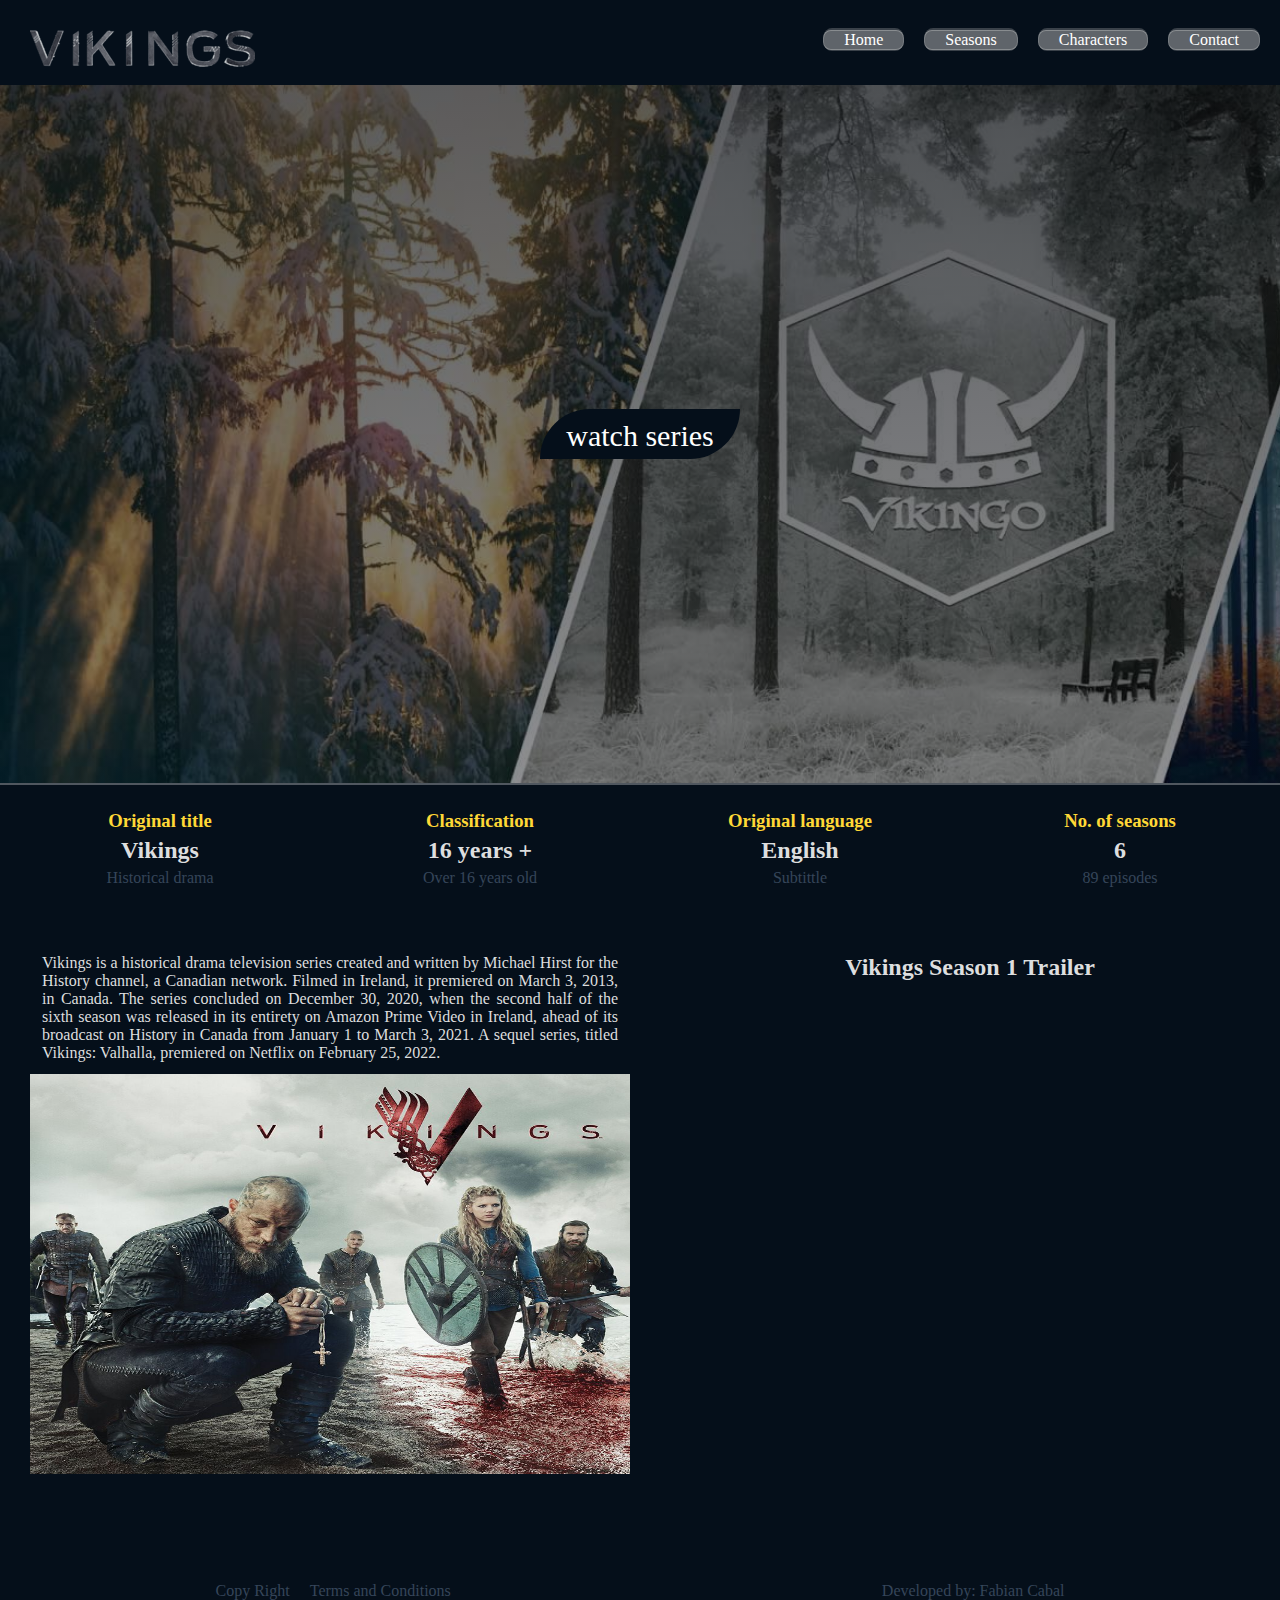
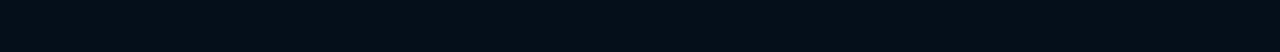
<file: index.html>
<!DOCTYPE html>
<html lang="en">
<head>
    <meta charset="UTF-8">
    <meta http-equiv="X-UA-Compatible" content="IE=edge">
    <meta name="viewport" content="width=device-width, initial-scale=1.0">
    <link rel="stylesheet" href="./styles/index.css">
    <link rel="stylesheet" href="./styles/main.css">
    <title>Vikings</title>
</head>
<body>
    <main class="main">
        <!-- End Header -->
        <header class="header">
            <div class="logo">
               <a href="./index.html"><img src="./src/img/Vikings-logo.png" alt="logo"></a> 
            </div>
            <!-- Start nav -->
            <nav class="menu">
                <ul class="menucontainer">
                    <li class="menuitem"><a href="./index.html">Home</a></li>
                    <li class="menuitem"><a href="./src/pages/seasons.html">Seasons</a></li>
                    <li class="menuitem"><a href="./src/pages/characters.html">Characters</a></li>
                    <li class="menuitem"><a href="./src/pages/about.html">Contact</a></li>
                </ul>

            </nav>
            <!-- End nav -->

        </header>
        <!-- End header -->

        <!-- Star Banner -->
        <section class="mainSection">
            <div class="banner">
                <a  class="link" href="https://www.netflix.com/co/title/70301870" target="_blank">watch series</a>
            </div>
         <!-- End Banner -->

         <!-- Star information -->
         <section class="information">
            <div class="card">
                <h3 class="subtittle">Original title</h3>
                <h2 class="tittle">Vikings</h2>
                <p class="descrptions"> Historical drama</p>

            </div>
            <div class="card">
                <h3 class="subtittle">Classification</h3>
                <h2 class="tittle">16 years +</h2>
                <p class="descrptions"> Over 16 years old</p>

            </div>
            <div class="card">
                <h3 class="subtittle">Original language</h3>
                <h2 class="tittle">English</h2>
                <p class="descrptions"> Subtittle</p>

            </div>
            <div class="card">
                <h3 class="subtittle">No. of seasons</h3>
                <h2 class="tittle">6</h2>
                <p class="descrptions"> 89 episodes </p>

            </div>
        </section>
                    

         <!-- Start series summary -->

         <article class="summary">
            <div class="abstrac">
                <p class="descriptions">Vikings is a historical drama television series created and written by Michael Hirst for the History channel, a Canadian network. Filmed in Ireland, it premiered on March 3, 2013, in Canada. The series concluded on December 30, 2020, when the second half of the sixth season was released in its entirety on Amazon Prime Video in Ireland, ahead of its broadcast on History in Canada from January 1 to March 3, 2021. A sequel series, titled Vikings: Valhalla, premiered on Netflix on February 25, 2022.</p>

                <img class="Ragnar" src="./src/img/Main_img.jpg" width="600px" height="400px" alt="Ragnar Lotbrok">

            </div>
            <div class="Video-lt">
               <h2 class="video">Vikings Season 1 Trailer</h2>
               <iframe width="560" height="480" src="https://www.youtube.com/embed/9GgxinPwAGc" title="YouTube video player" frameborder="0" allow="accelerometer; autoplay; clipboard-write; encrypted-media; gyroscope; picture-in-picture" allowfullscreen></iframe>                           

            </div>

         </article>       
    </main>   

    <footer class="footer">
        <div class="copy_Right">
           <div> 
            <a class="Links_footer" href="#" target="_blank" rel="noopener noreferrer"><p class="copytext">Copy Right</p></a>
           </div>
            <div class="copy_Right">
               <a class="Links_footer" href="#" target="_blank" rel="noopener noreferrer"><p class="copytext">Terms and Conditions</p></a> 
            </div>
        </div>
        
        <div class="Develop">
           <a class="Links_footer" href="#" target="_blank" rel="noopener noreferrer"><p class="copytext">Developed by: Fabian Cabal</p></a> 
        </div>

     </footer> 
    
</body>
</html>
</file>
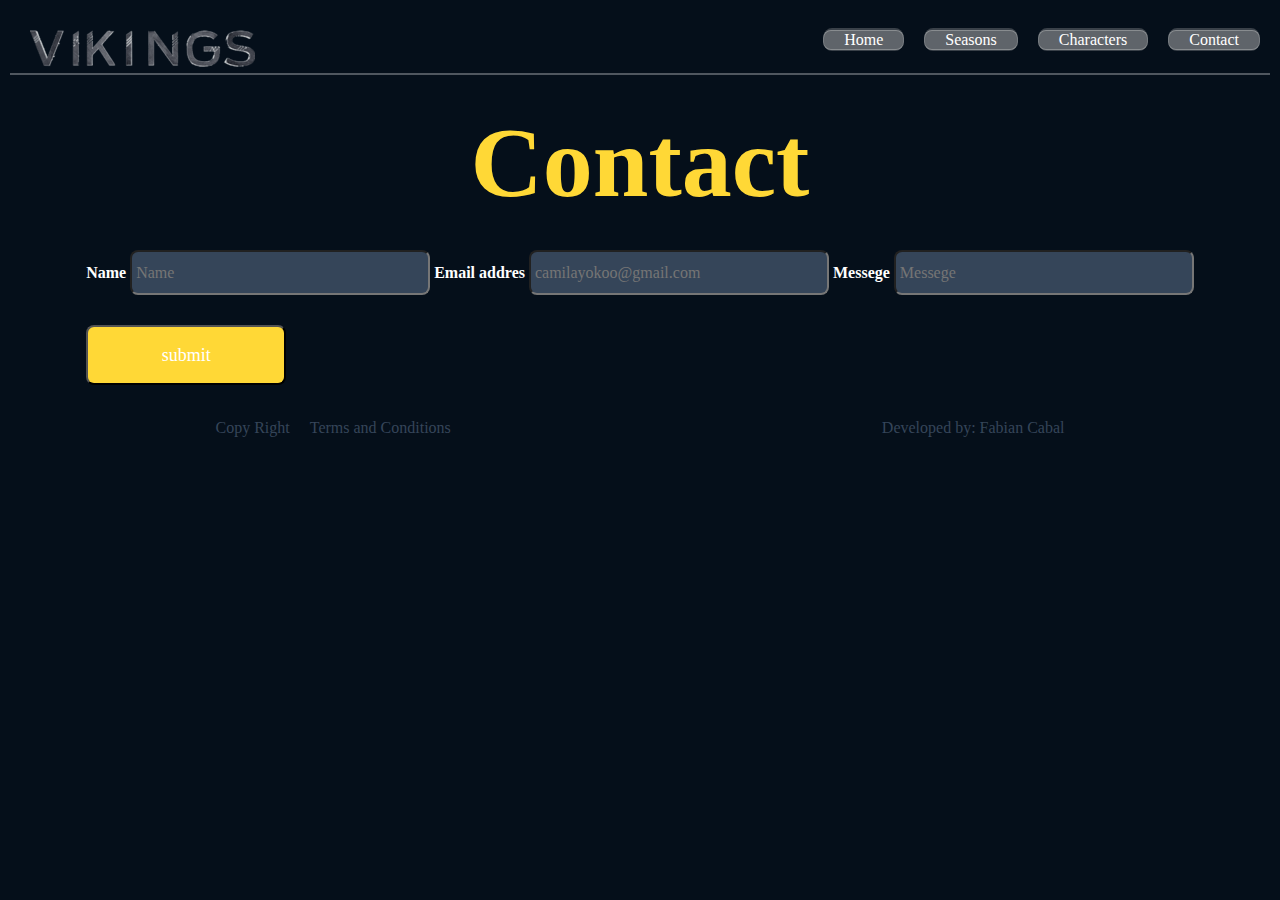
<file: src/pages/about.html>
<!DOCTYPE html>
<html lang="en">
<head>
    <meta charset="UTF-8">
    <meta http-equiv="X-UA-Compatible" content="IE=edge">
    <meta name="viewport" content="width=device-width, initial-scale=1.0">
    <link rel="stylesheet" href="../../styles/about.css">
    <link rel="stylesheet" href="../../styles/main.css">
    <title>Vikings</title>
</head>
<body>
    <main class="main">
        <!-- End Header -->
        <header class="header">
            <div class="logo">
               <a href="../../index.html"><img src="../img/Vikings-logo.png" alt="logo"></a> 
            </div>
            <!-- Start nav -->
            <nav class="menu">
                <ul class="menucontainer">
                    <li class="menuitem"><a href="../../index.html">Home</a></li>
                    <li class="menuitem"><a href="./seasons.html">Seasons</a></li>
                    <li class="menuitem"><a href="./characters.html">Characters</a></li>
                    <li class="menuitem"><a href="./about.html">Contact</a></li>
                </ul>

            </nav>
            <!-- End nav -->

        </header>
        <!-- End header -->
        <article class="principle-main">
            <div class="maindescriptioms">
                <h2 class="tittleSeasons">Contact</h2>
         </article>
        <article class="form">
            <form action="#" class="form">

                <label for="name" class="label">Name</label>
                <input type="text" id="Name" placeholder="Name" class="Input Input-Name">

                <label for="Email" class="label">Email addres</label>
                <input type="Email" id="Email" placeholder="camilayokoo@gmail.com" class="Input Input-email">
    
                <label for="Messege" class="label">Messege</label>
                <input type="text" id="New-Password" placeholder="Messege" class="Input inpunt-login">
                </form>
                <input type="submit" value="submit" class="Login">
    

            </form>

        </article>
    </main>
    <footer class="footer">
        <div class="copy_Right">
           <div> 
            <a class="Links_footer" href="#" target="_blank" rel="noopener noreferrer"><p class="copytext">Copy Right</p></a>
           </div>
            <div class="copy_Right">
               <a class="Links_footer" href="#" target="_blank" rel="noopener noreferrer"><p class="copytext">Terms and Conditions</p></a> 
            </div>
        </div>
        
        <div class="Develop">
           <a class="Links_footer" href="#" target="_blank" rel="noopener noreferrer"><p class="copytext">Developed by: Fabian Cabal</p></a> 
        </div>

     </footer> 
</body>
</file>
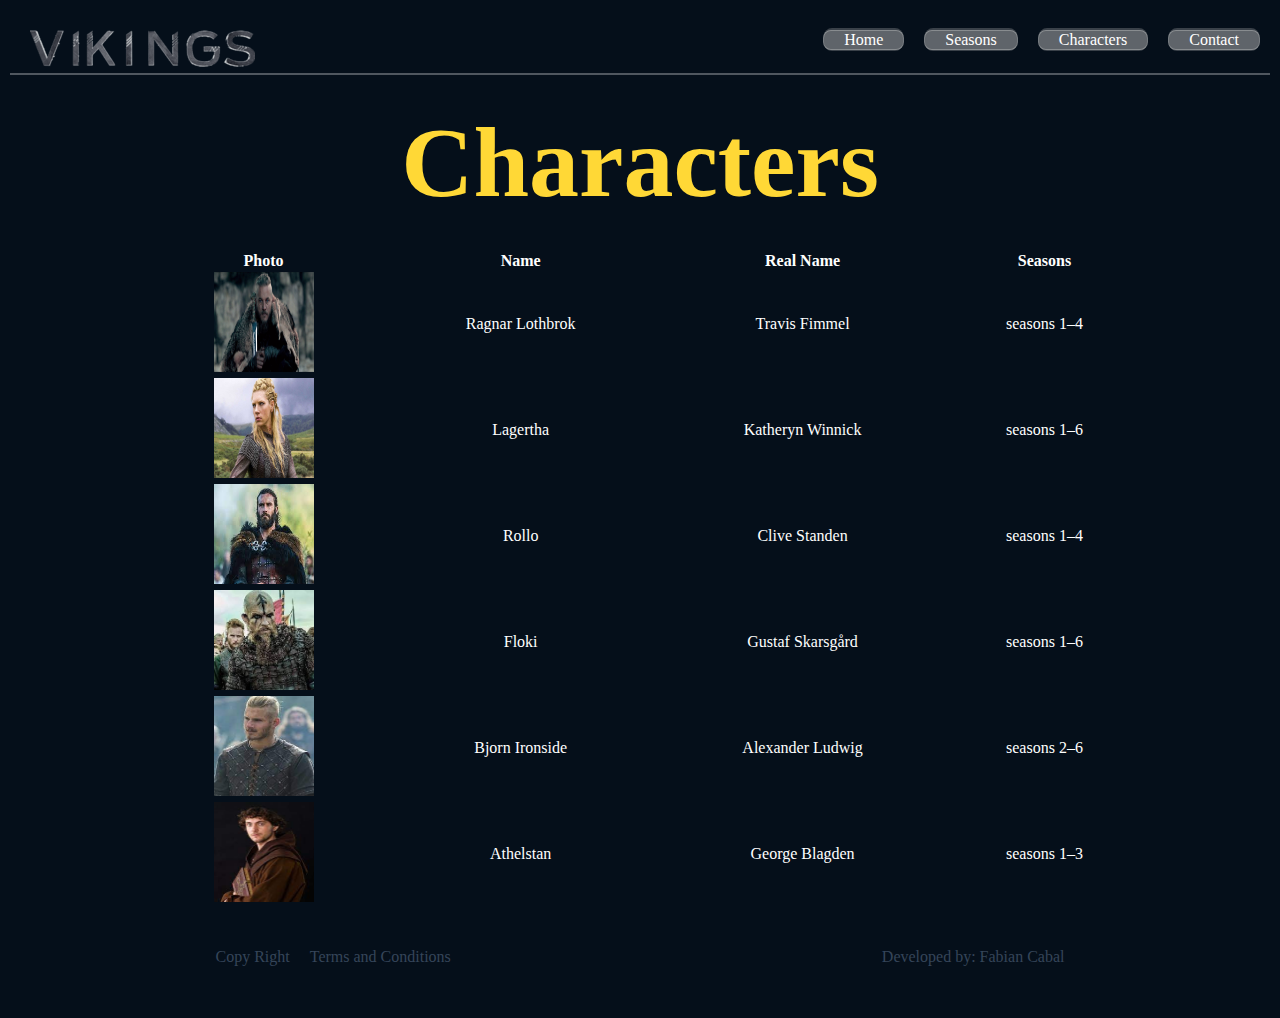
<file: src/pages/characters.html>
<!DOCTYPE html>
<html lang="en">
<head>
    <meta charset="UTF-8">
    <meta http-equiv="X-UA-Compatible" content="IE=edge">
    <meta name="viewport" content="width=device-width, initial-scale=1.0">
    <link rel="stylesheet" href="../../styles/characters.css">
    <link rel="stylesheet" href="../../styles/main.css">
    <title>Vikings</title>
</head>
<body>
    <main class="main">
        <!-- End Header -->
        <header class="header">
            <div class="logo">
               <a href="../../index.html"><img src="../img/Vikings-logo.png" alt="logo"></a> 
            </div>
            <!-- Start nav -->
            <nav class="menu">
                <ul class="menucontainer">
                    <li class="menuitem"><a href="./../../index.html">Home</a></li>
                    <li class="menuitem"><a href="./seasons.html">Seasons</a></li>
                    <li class="menuitem"><a href="./characters.html">Characters</a></li>
                    <li class="menuitem"><a href="./about.html">Contact</a></li>
                </ul>

            </nav>
            <!-- End nav -->

        </header>
        <!-- End header -->
        <article class="principle-main">
            <div class="maindescriptioms">
                <h2 class="tittleSeasons">Characters</h2>
         </article>
         <div class="table">
            <table class="table-1">
                <tr>
                    <th>Photo</th>
                    <th>Name</th>
                    <th>Real Name</th>
                    <th>Seasons</th>
                </tr>  
                <tr>
                    <td>
                        <img class="Ragnar" src="./../img/Ragnar-Lothbrok.jpg" width="100px" height="100px" alt="Ragnar Lotbrok">
                    </td>
                    <td>Ragnar Lothbrok</td>
                    <td>Travis Fimmel</td>
                    <td>seasons 1–4</td>
                </tr>
                <tr>
                    <td>
                        <img class="Ragnar" src="../img/Lagertha.jpg" width="100px" height="100px" alt="Lagertha">
                    </td>
                    <td>Lagertha</td>
                    <td>Katheryn Winnick</td>
                    <td>seasons 1–6</td>
                </tr>      
                <tr>
                    <td>
                        <img class="Ragnar" src="../img/Rollo.jpeg" width="100px" height="100px" alt="Rollo">
                    </td>
                    <td>Rollo</td>
                    <td>Clive Standen</td>
                    <td>seasons 1–4</td>
                </tr>     
                <tr>
                    <td>
                        <img class="Ragnar" src="../img/Floki.jpeg" width="100px" height="100px" alt="Floki">
                    </td>
                    <td>Floki</td>
                    <td>Gustaf Skarsgård</td>
                    <td>seasons 1–6</td>
                </tr>    
                  
                <tr>
                    <td>
                        <img class="Ragnar" src="../img/Bjorn.jpeg" width="100px" height="100px" alt="Bjorn">
                    </td>
                    <td>Bjorn Ironside</td>
                    <td>Alexander Ludwig</td>
                    <td>seasons 2–6</td>
                </tr>    
                <tr>
                    <td>
                        <img class="Ragnar" src="../img/Athelstan.jpeg" width="100px" height="100px" alt="Athelstan">
                    </td>
                    <td>Athelstan</td>
                    <td>George Blagden</td>
                    <td>seasons 1–3</td>
                </tr>       
                          
            

            </table>
         </div>

    </main>
    <footer class="footer">
        <div class="copy_Right">
           <div> 
            <a class="Links_footer" href="#" target="_blank" rel="noopener noreferrer"><p class="copytext">Copy Right</p></a>
           </div>
            <div class="copy_Right">
               <a class="Links_footer" href="#" target="_blank" rel="noopener noreferrer"><p class="copytext">Terms and Conditions</p></a> 
            </div>
        </div>
        
        <div class="Develop">
           <a class="Links_footer" href="#" target="_blank" rel="noopener noreferrer"><p class="copytext">Developed by: Fabian Cabal</p></a> 
        </div>

     </footer> 
    
</body>
</file>
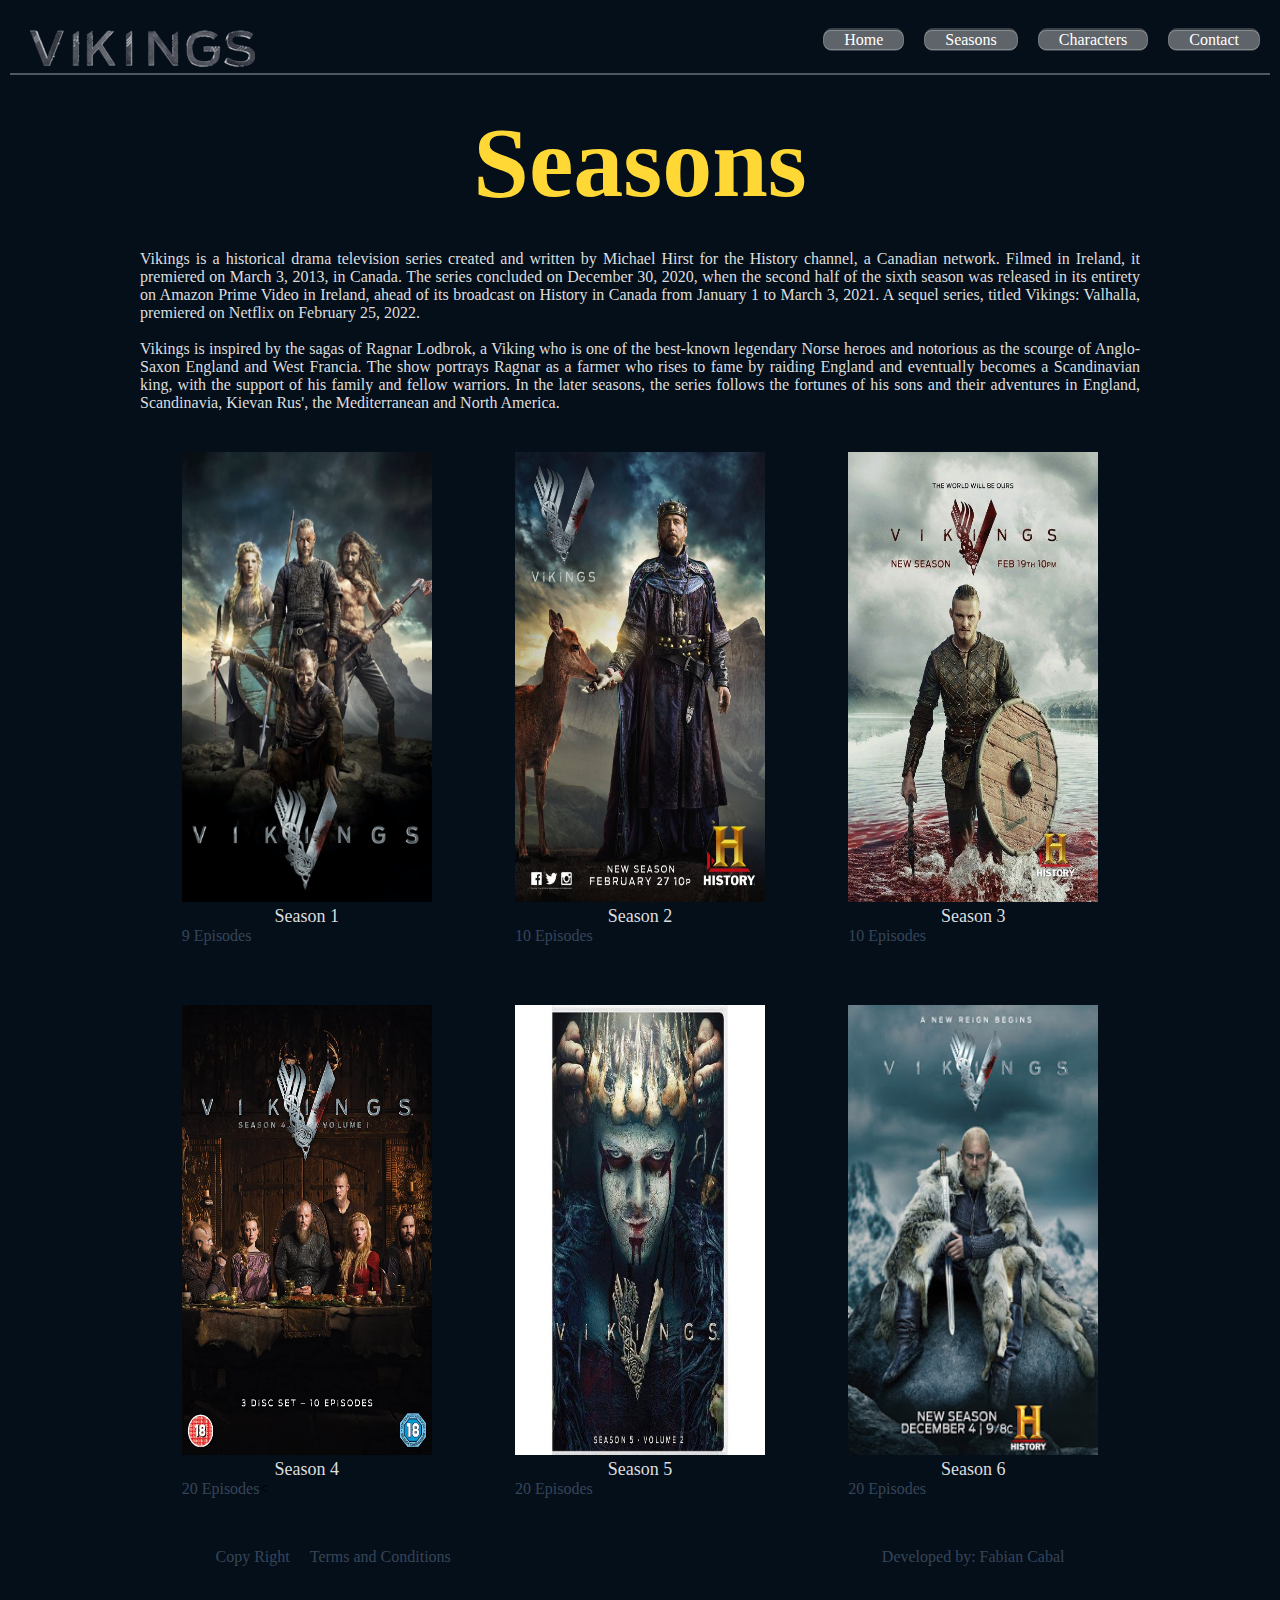
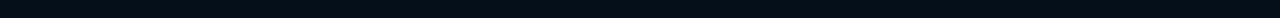
<file: src/pages/seasons.html>
<!DOCTYPE html>
<html lang="en">
<head>
    <meta charset="UTF-8">
    <meta http-equiv="X-UA-Compatible" content="IE=edge">
    <meta name="viewport" content="width=device-width, initial-scale=1.0">
    <link rel="stylesheet" href="../../styles/seasons.css">
    <link rel="stylesheet" href= "../../styles/main.css">
    <title>Vikings-Seasons</title>
</head>
<body>
    <main class="main">
        <!-- End Header -->
        <header class="header">
            <div class="logo">
               <a href="../../index.html"><img src="../img/Vikings-logo.png" alt="logo"></a> 
            </div>
            <!-- Start nav -->
            <nav class="menu">
                <ul class="menucontainer">
                    <li class="menuitem"><a href="../../index.html">Home</a></li>
                    <li class="menuitem"><a href="./seasons.html">Seasons</a></li>
                    <li class="menuitem"><a href="./characters.html">Characters</a></li>
                    <li class="menuitem"><a href="./about.html">Contact</a></li>
                </ul>

            </nav>
            <!-- End nav -->

        </header>
        <!-- End header -->
        <article class="Seasons">
            <div class="maindescriptioms">
                <h2 class="tittleSeasons">Seasons</h2>
                <p class="descripeSeasons">Vikings is a historical drama television series created and written by Michael Hirst for the History channel, a Canadian network. Filmed in Ireland, it premiered on March 3, 2013, in Canada. The series concluded on December 30, 2020, when the second half of the sixth season was released in its entirety on Amazon Prime Video in Ireland, ahead of its broadcast on History in Canada from January 1 to March 3, 2021. A sequel series, titled Vikings: Valhalla, premiered on Netflix on February 25, 2022. <br><br>

                Vikings is inspired by the sagas of Ragnar Lodbrok, a Viking who is one of the best-known legendary Norse heroes and notorious as the scourge of Anglo-Saxon England and West Francia. The show portrays Ragnar as a farmer who rises to fame by raiding England and eventually becomes a Scandinavian king, with the support of his family and fellow warriors. In the later seasons, the series follows the fortunes of his sons and their adventures in England, Scandinavia, Kievan Rus', the Mediterranean and North America.</p>
            </div>
            
        </article>
        <article class="picture">
            <div class="seanson1-3">
                <div class="pictures_seasons">
                    <img src="../img/season_1.png" width="250px" height="450px" alt="season_1">
                    <p class="text">Season 1 </p><span class="Episodes">9 Episodes</span>
                </div>
                <div class="pictures_seasons">
                    <img src="../img/seanson_2.jpg" width="250px" height="450px" alt="season_1">
                    <p class="text">Season 2 </p><span class="Episodes">10 Episodes</span>
                </div>
                <div class="pictures_seasons">
                    <img src="../img/Season_3.jpg" width="250px" height="450px" alt="season_1">
                    <p class="text">Season 3 </p><span class="Episodes">10 Episodes</span>
                </div>

            </div>
          <div class="seanson4-6">
            <div class="pictures_seasons">
                <img src="../img/seanson_4.jpg" width="250px" height="450px" alt="season_1">
                <p class="text">Season 4 </p><span class="Episodes">20 Episodes</span><
            </div>
            <div class="pictures_seasons">
                <img src="../img/Season_5.jpeg" width="250px" height="450px" alt="season_1">
                <p class="text">Season 5 </p><span class="Episodes">20 Episodes</span>
            </div>
            <div class="pictures_seasons">
                <img src="../img/Season_6.png" width="250px" height="450px" alt="season_1">
                <p class="text">Season 6 </p><span class="Episodes">20 Episodes</span>
            </div>

          </div>

         

        </article>
    </main>
    <footer class="footer">
        <div class="copy_Right">
           <div> 
            <a class="Links_footer" href="#" target="_blank" rel="noopener noreferrer"><p class="copytext">Copy Right</p></a>
           </div>
            <div class="copy_Right">
               <a class="Links_footer" href="#" target="_blank" rel="noopener noreferrer"><p class="copytext">Terms and Conditions</p></a> 
            </div>
        </div>
        
        <div class="Develop">
           <a class="Links_footer" href="#" target="_blank" rel="noopener noreferrer"><p class="copytext">Developed by: Fabian Cabal</p></a> 
        </div>

     </footer> 
    
</body>
</file>
<file: styles/index.css>
.banner{
    height:700px;
    background-image: linear-gradient(rgba(5,7,12,0.65), rgba(5,7,12,0.45)),url("../src/img/banner1.jpeg");    
    background-repeat: no-repeat;
    background-size: cover;
    display: flex;
    justify-content: center;
    align-items: center;
    border-bottom:solid 2px  rgb(255, 255, 255, 0.30);

    
}

.link{
    width: 200px;
    height:50px;
    color: white;
    font-size: 30px;
    /* background-color: rgb(255, 216,54); */
    background-color: rgb(5,15,26);
    padding: 10px;
    border-radius: 70px 0;
    text-align: center;
    
    
}

.link:hover{
    color: rgb(255,216,54);
    width: 210px;
    height:60px;
    
}

/* star aside */

.information{
    display: flex;
}

.card{
   width: 400px;
   height: 100%;
   text-align: center;
   margin: 20px 25px;   
}

.subtittle{
    color: rgb(255,216,54);
    margin: 5px;
}

.tittle{
    color: rgb(221,222,223);
    margin: 5px;
}

.descrptions{
    color: rgb(53,69,89);
    margin: 5px;
}

/* End aside */

/* Start summary */

.summary{
    display: flex;
    justify-content: space-around;
    align-items: center;     
}
.abstrac{
    width: 600px;
    height: 600px;
    margin: 30px;     
}

.Video-lt{
    width: 600px;
    height: 600px;
    margin: 30px;
}

.descriptions{
    color: rgb(221,222,223);
    margin: 12px;
    text-align: justify;
}
.video{
    color: rgb(221,222,223);
    margin:12px;
    text-align: center;
}
</file>
<file: styles/main.css>
*{
    box-sizing: border-box;
    margin: 0;
    padding: 0;
    list-style: none;
    text-decoration: none;
    font-family: 'Times New Roman', Times, serif;
    background-color: rgb(5,15,26);
    
}
.header{
    display: flex;
    justify-content: space-between;
    height: 65px;
    margin: 10px;
    
      
    
}
.logo {
    margin: 20px;
     
}
.menucontainer{
    display:flex;
    
}
.menuitem{
    margin: 20px 10px;
    background-color: rgb(181, 181, 181, 0.30);
    font-size: 16px;   
    border-radius: 8px;
    border:solid 1px  rgb(255, 255, 255, 0.30);
     
}

.menuitem a{
    color:white;
    background-color: rgb(181, 181, 181, 0.30);
    padding: 3px 20px;
    border-radius: 8px;
}

.menuitem a:hover{
    color: rgb(255,216,54);
    font-size: 18px;
    
}


.footer{
    display: flex;
    justify-content: space-around;
    height: 80px;
}

.copy_Right{
    display: flex;
    justify-content: space-around;
    
}

.copytext{
    color: rgb(53,69,89);
    margin: 10px;
}

.Links_footer p:hover{
    border-bottom: solid 1px  rgb(255, 255, 255, 0.30);
}
</file>
<file: styles/about.css>
.form{
    width: fit-content;
    margin: auto;
    
}

.header{
    border-bottom:solid 2px  rgb(255, 255, 255, 0.30);
}

.tittleSeasons{
    color: rgb(255,216,54);
    font-size: 100px;
    text-align: center;
    margin: 30px;
}

.label{
    font-size: 16px;
    margin-bottom: 4px;
    font-weight: bold;
    color:white;
}
.Input{
    margin-bottom: 30px;
    width: 300px;
    height: 45px;
    background-color: rgb(53,69,89);
    border-radius: 8px;
    font-size: 16px;
    padding: 4px;
}

.Login{
    width: 200px;
    height: 60px;
    background-color: rgb(255,216,54);
    color: white;
    border-radius: 8px;
    font-size: 18px;
    cursor: pointer;
    font-weight: blod;
    margin-bottom: 24px;

}
</file>
<file: styles/characters.css>
.principle-main, table{
    width: 1000px;
    margin: auto;
}

.header{
    border-bottom:solid 2px  rgb(255, 255, 255, 0.30);
}

.tittleSeasons{
    color: rgb(255,216,54);
    font-size: 100px;
    text-align: center;
    margin: 30px;
}

.table-1{
    color: white;
    
}
td{
    text-align: center;
    margin: 30px;
}
th{
    margin-bottom: 30px;
}

.table{
    margin: 30px;
}
</file>
<file: styles/seasons.css>
.Seasons{
    width: 1000px;
    margin: auto;
}

.header{
    border-bottom:solid 2px  rgb(255, 255, 255, 0.30);
}

.tittleSeasons{
    color: rgb(255,216,54);
    font-size: 100px;
    text-align: center;
    margin: 30px;
}

.descripeSeasons{
   color: rgb(221,222,223);  
   text-align: justify;
    
}
.picture{  
    width: 1000px;
    margin: auto;
}

.seanson1-3{
    display: flex;
    margin: 20px 0;
    justify-content: space-around;
}
.pictures_seasons{
    margin: 20px;    
    
}
.text{
    color: rgb(221,222,223);
    text-align: center;
    font-size: 18px;
    

}
.seanson4-6{
    display: flex;
    margin: 20px 0;
    justify-content: space-around;
}
.Episodes{
    color: rgb(53,69,89);
    text-align: center;
}
</file>
